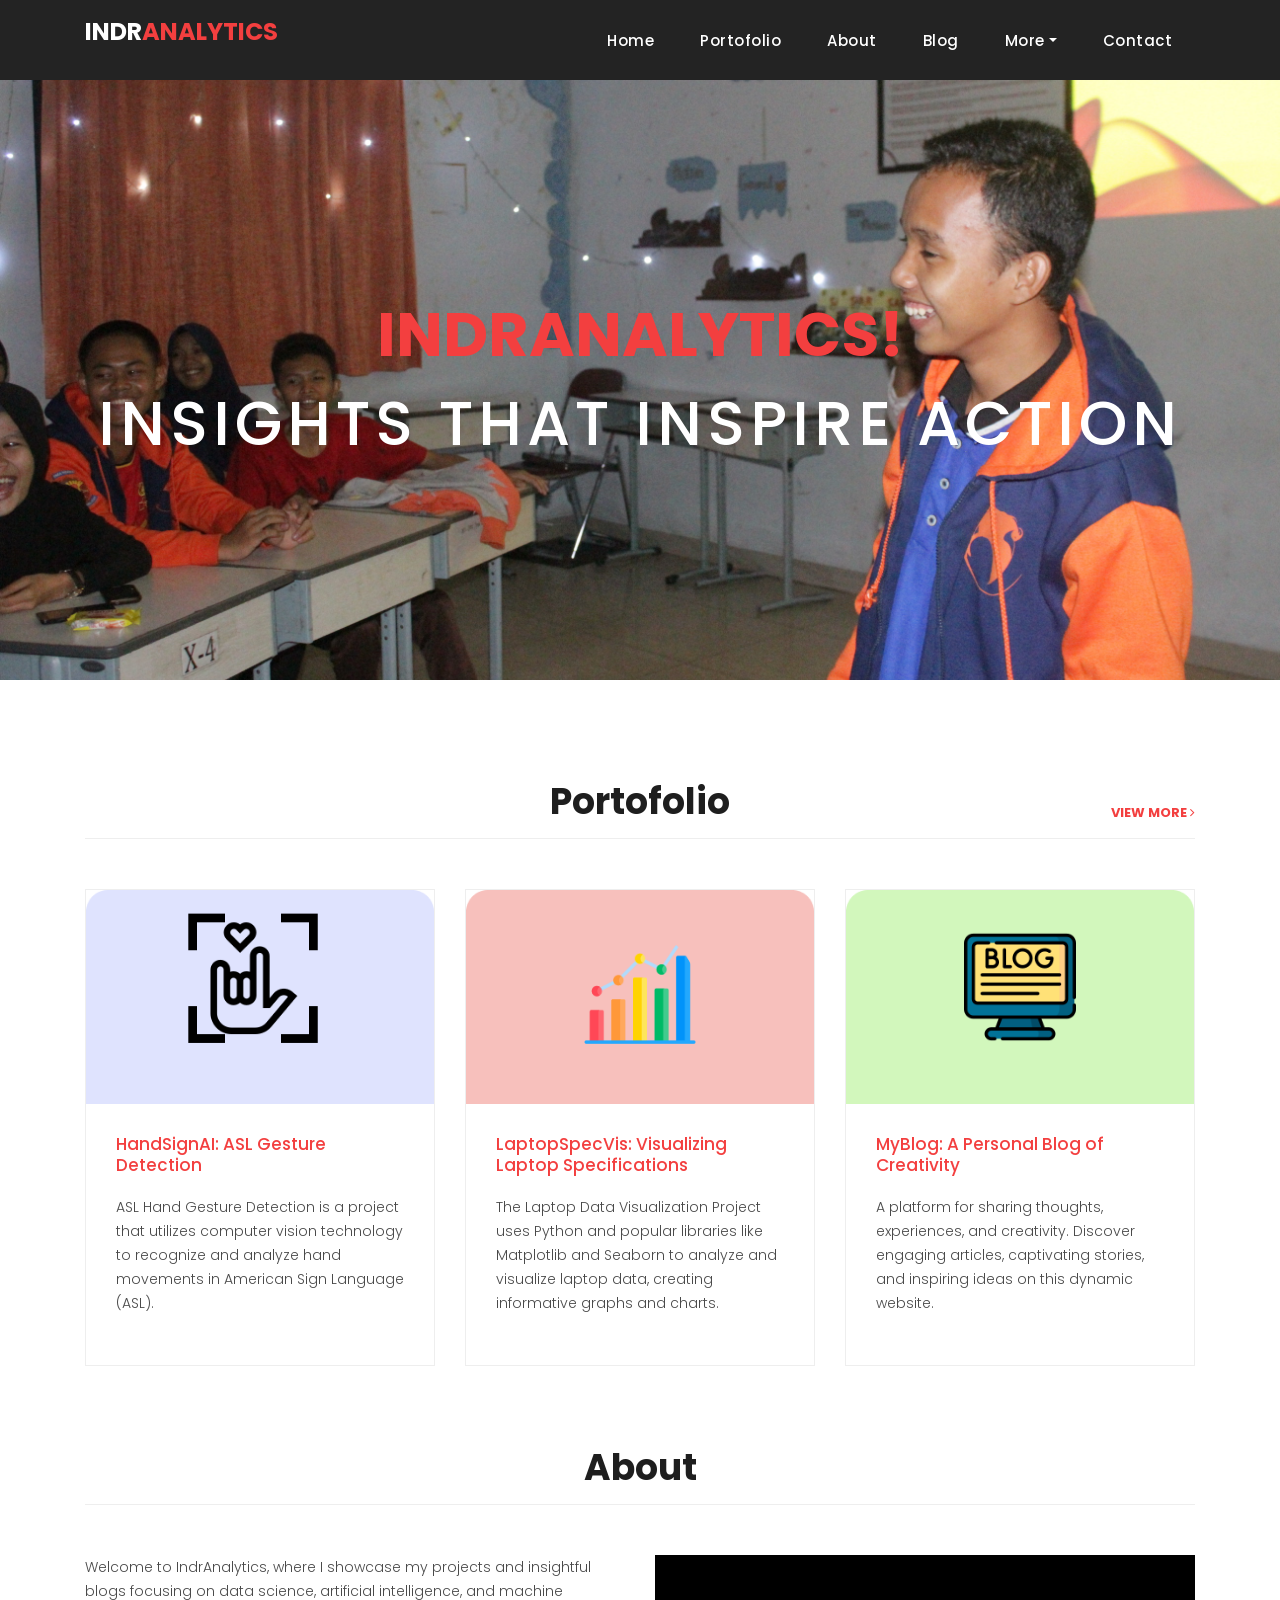
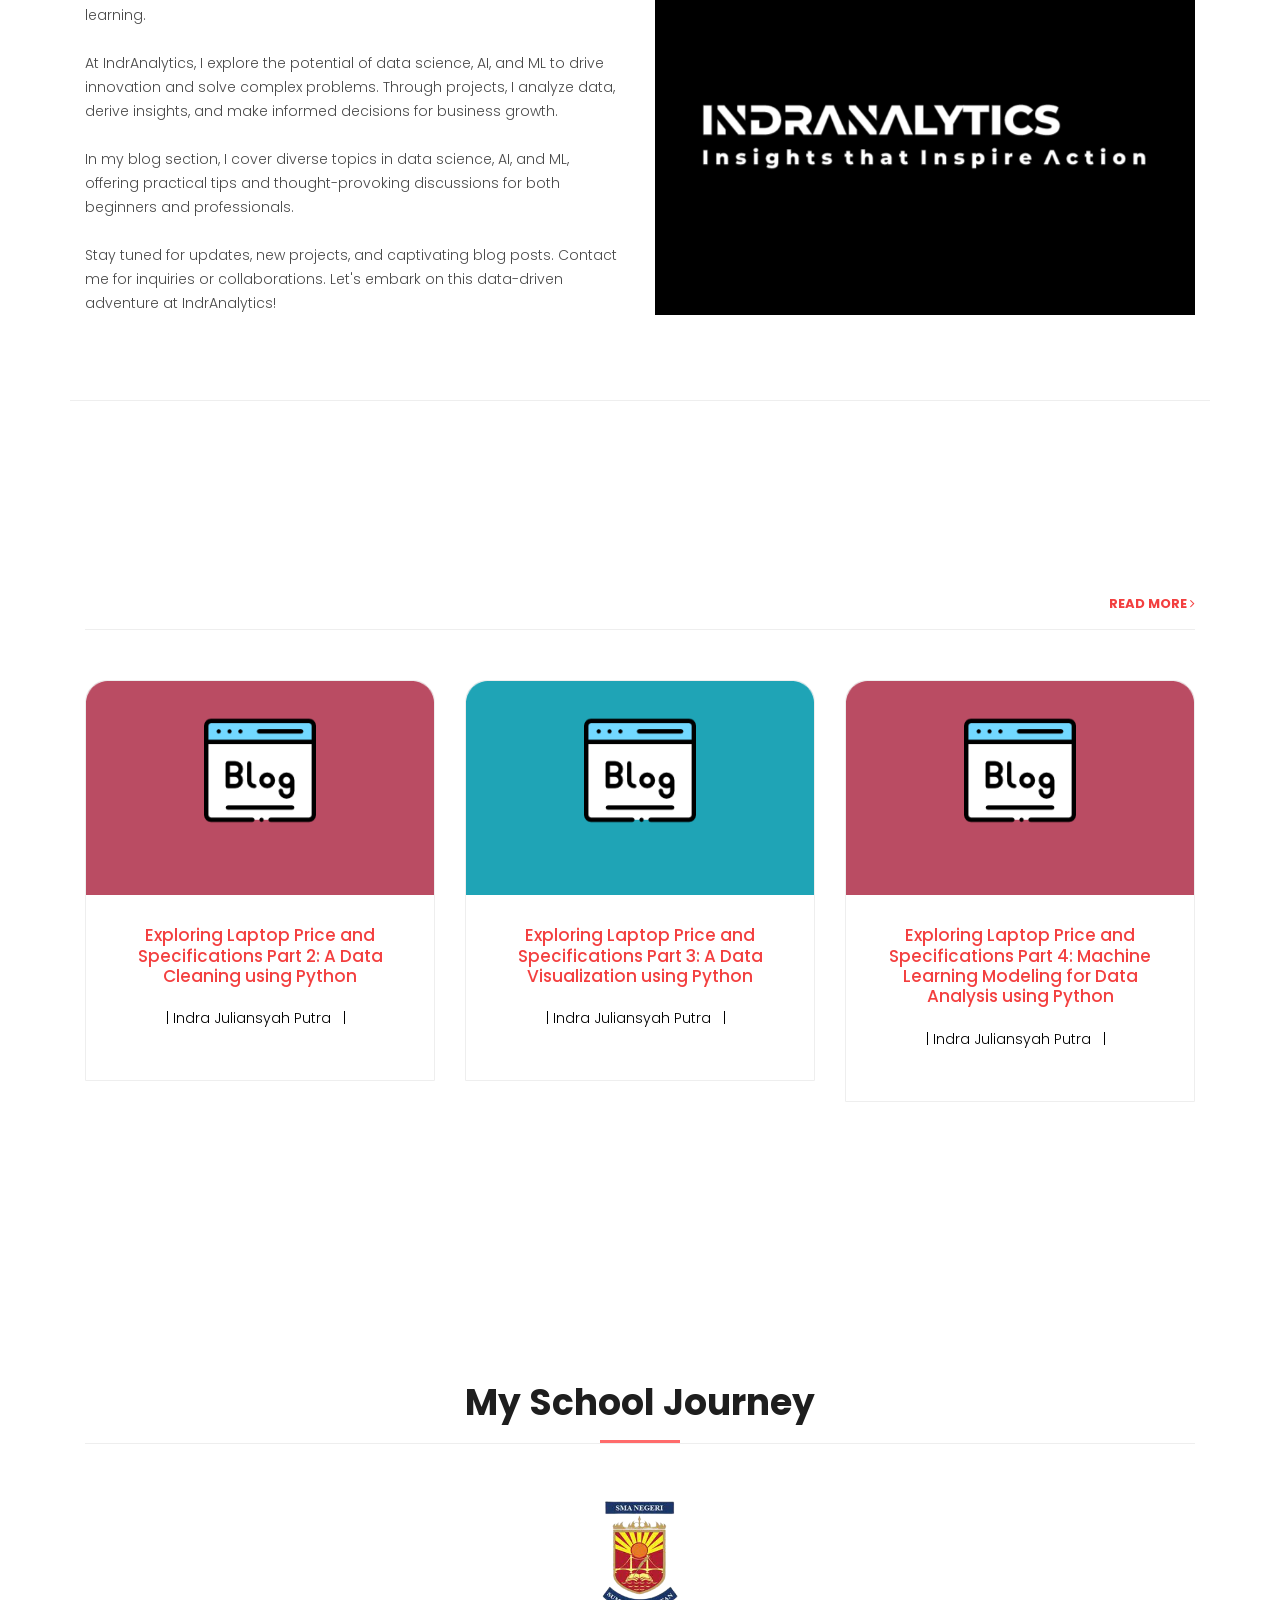
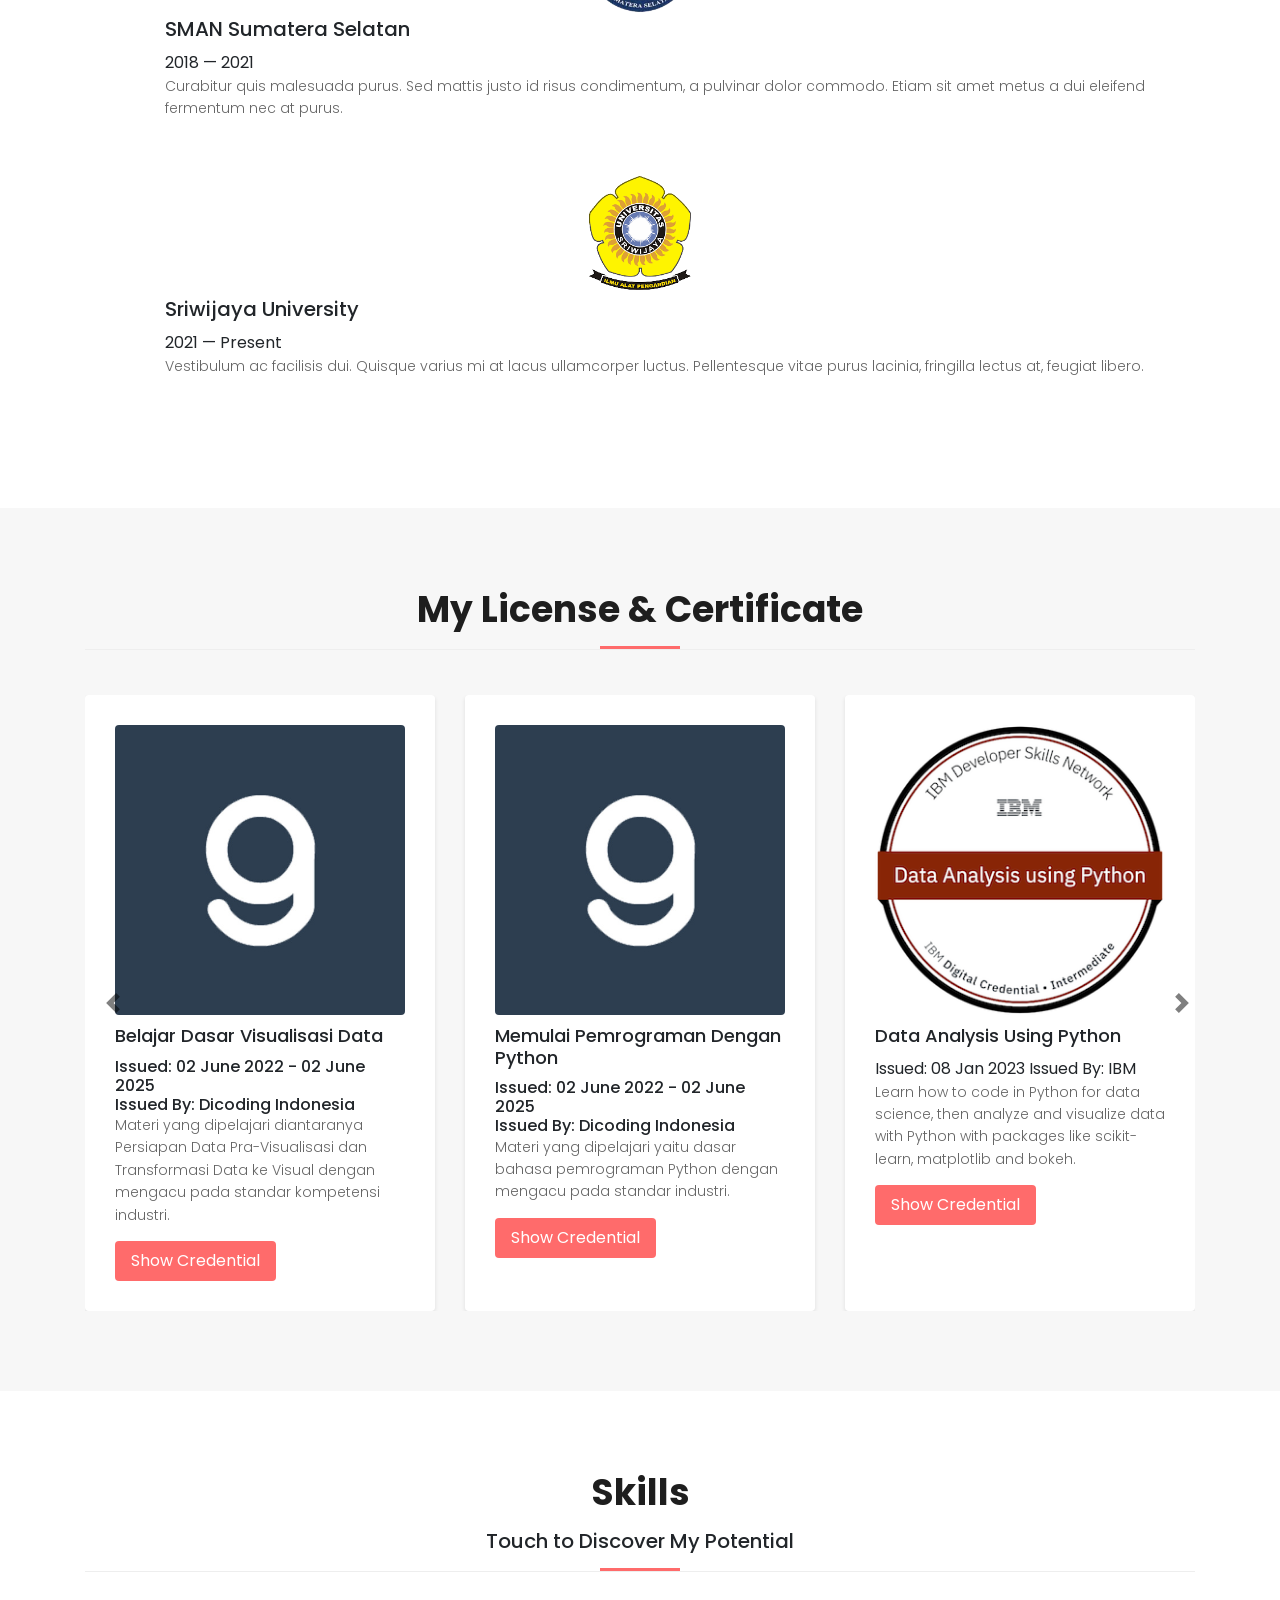
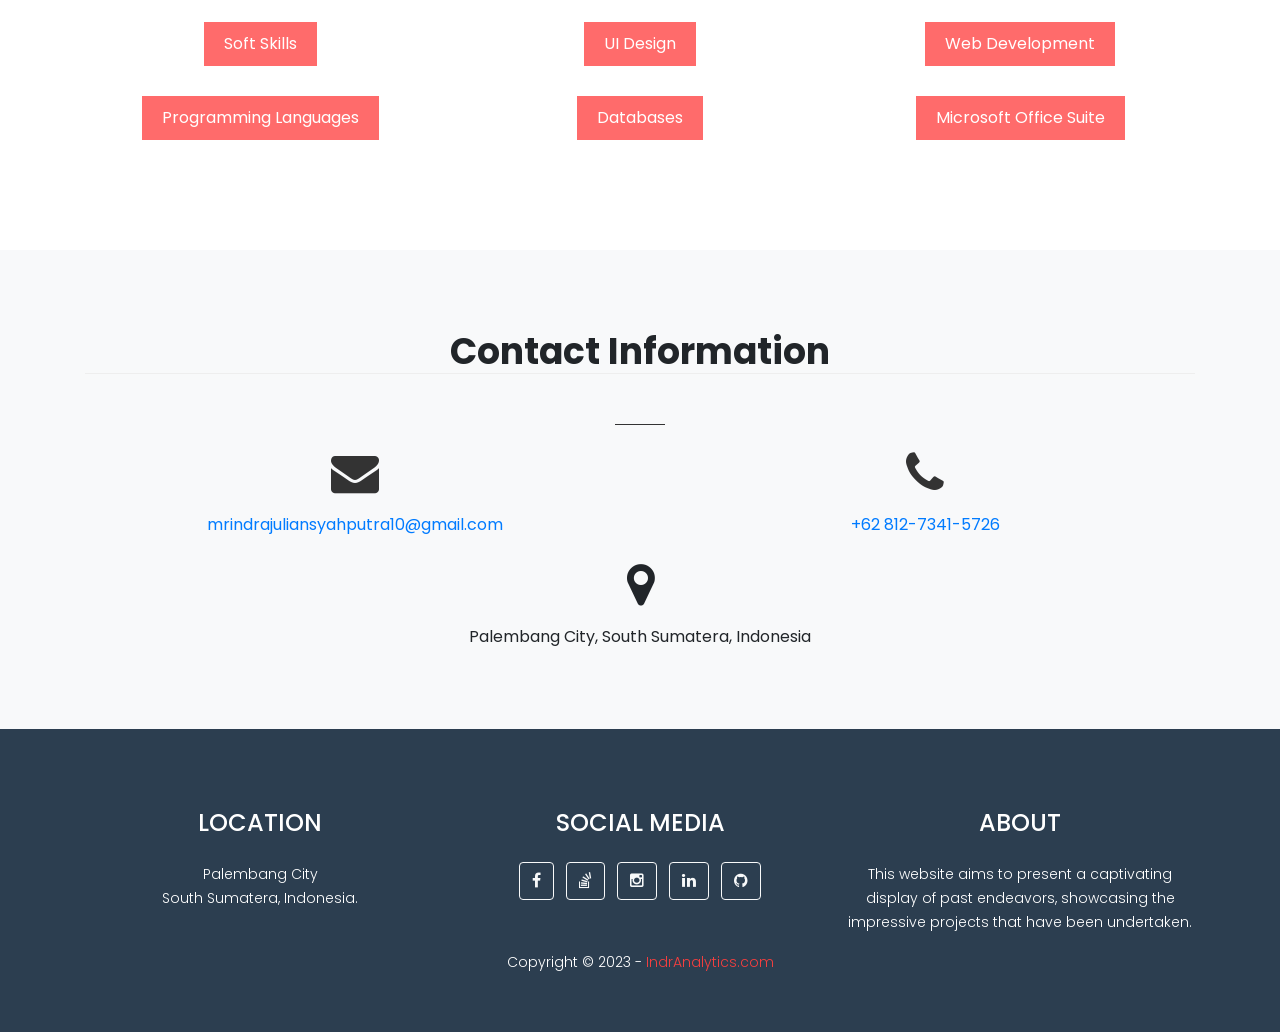
<file: index.html>
<!DOCTYPE html>
<html lang="en">

<head>

    <meta charset="utf-8">
    <meta name="viewport" content="width=device-width, initial-scale=1, shrink-to-fit=no">
    <meta name="description" content="">
    <meta name="author" content="">
    <link rel="icon" href="assets/images/Untitled/favicon.ico">
    <link href="https://fonts.googleapis.com/css?family=Poppins:100,200,300,400,500,600,700,800,900&display=swap"
        rel="stylesheet">

    <title>IndrAnalytics.com | Website Portofolio</title>

    <!-- Bootstrap core CSS -->
    <link href="assets/vendor/bootstrap/css/bootstrap.min.css" rel="stylesheet">

    <!-- Additional CSS Files -->
    <link rel="stylesheet" href="assets/css/fontawesome.css">
    <link rel="stylesheet" href="assets/css/style.css">
    <link rel="stylesheet" href="assets/css/owl.css">

</head>

<body>


    <!-- ***** Preloader Start ***** -->
    <div id="preloader">
        <div class="jumper">
            <div></div>
            <div></div>
            <div></div>
        </div>
    </div>
    <!-- ***** Preloader End ***** -->

    <!-- Header -->
    <header class="">
        <nav class="navbar navbar-expand-lg">
            <div class="container">
                <a class="navbar-brand" href="#home">
                    <h2>INDR<em>ANALYTICS</em></h2>
                </a>
                <button class="navbar-toggler" type="button" data-toggle="collapse" data-target="#navbarResponsive"
                    aria-controls="navbarResponsive" aria-expanded="false" aria-label="Toggle navigation">
                    <span class="navbar-toggler-icon"></span>
                </button>
                <div class="collapse navbar-collapse" id="navbarResponsive">
                    <ul class="navbar-nav ml-auto">
                        <li class="nav-item"><a class="nav-link" href="#home">Home</a></li>
                        <li class="nav-item"><a class="nav-link" href="#portofolio">Portofolio</a></li>
                        <li class="nav-item"><a class="nav-link" href="#about">About</a></li>
                        <li class="nav-item"><a class="nav-link" href="#blog">Blog</a></li>
                        <li class="nav-item dropdown">
                            <a class="nav-link dropdown-toggle" data-toggle="dropdown" href="#" role="button"
                                aria-haspopup="true" aria-expanded="false">More</a>

                            <div class="dropdown-menu">
                                <a class="dropdown-item" href="#school">My School Journey</a>
                                <a class="dropdown-item" href="#certificate">License & Certificate</a>
                                <a class="dropdown-item" href="#skills">Skills</a>
                            </div>
                        </li>
                        <li class="nav-item"><a class="nav-link" href="#contact">Contact</a></li>
                    </ul>
                </div>
            </div>
        </nav>
    </header>

    <!-- Page Content -->
    <!-- Banner Starts Here -->
    <div id="home" class="banner header-text">
        <div class="owl-banner owl-carousel">
            <div class="banner-item-01">
                <div class="text-content">
                    <h4>IndrAnalytics!</h4>
                    <h2>Insights That Inspire Action</h2>
                </div>
            </div>
        </div>
    </div>
    <!-- Banner Ends Here -->

    <!-- Portofolio Section -->
    <div id="portofolio" class="latest-products">
        <div class="container">
            <div class="row">
                <div class="col-md-12">
                    <div class="section-heading">
                        <h2> Portofolio</h2>
                        <a href="https://github.com/indraJuliansyahPutra">view more <i
                                class="fa fa-angle-right"></i></a>
                    </div>
                </div>
                <div class="col-md-4">
                    <div class="product-item">
                        <a href="https://github.com/indraJuliansyahPutra/Hand-Gesture-Detection"><img
                                src="assets/images/Untitled/ASL.png" alt=""></a>
                        <div class="down-content">
                            <a href="https://github.com/indraJuliansyahPutra/Hand-Gesture-Detection">
                                <h4>HandSignAI: ASL Gesture Detection</h4>
                            </a>
                            <p>ASL Hand Gesture Detection is a project that utilizes computer vision technology to
                                recognize and analyze hand movements in American Sign Language (ASL).</p>
                        </div>
                    </div>
                </div>

                <div class="col-md-4">
                    <div class="product-item">
                        <a href="https://github.com/indraJuliansyahPutra/Laptop-Price"><img
                                src="assets/images/Untitled/Laptop.png" alt=""></a>
                        <div class="down-content">
                            <a href="https://github.com/indraJuliansyahPutra/Laptop-Price">
                                <h4>LaptopSpecVis: Visualizing Laptop Specifications</h4>
                            </a>
                            <p>The Laptop Data Visualization Project uses Python and popular libraries like Matplotlib
                                and Seaborn to analyze and visualize laptop data, creating informative graphs and
                                charts.</p>
                        </div>
                    </div>
                </div>

                <div class="col-md-4">
                    <div class="product-item">
                        <a href="https://github.com/indraJuliansyahPutra/MyBlog"><img
                                src="assets/images/Untitled/Blog.png" alt=""></a>
                        <div class="down-content">
                            <a href="https://github.com/indraJuliansyahPutra/MyBlog">
                                <h4>MyBlog: A Personal Blog of Creativity</h4>
                            </a>
                            <p>A platform for sharing thoughts, experiences, and creativity. Discover engaging articles,
                                captivating stories, and inspiring ideas on this dynamic website.</p>
                        </div>
                    </div>
                </div>
            </div>
        </div>
    </div>

    <!-- About Section -->
    <div id="about" class="best-features">
        <div class="container">
            <div class="row">
                <div class="col-md-12">
                    <div class="section-heading">
                        <h2>About</h2>
                    </div>
                </div>
                <div class="col-md-6">
                    <div class="left-content">
                        <p>Welcome to IndrAnalytics, where I showcase my projects and insightful blogs focusing on data
                            science, artificial intelligence, and machine learning. <br><br>

                            At IndrAnalytics, I explore the potential of data science, AI, and ML to drive innovation
                            and solve complex problems. Through projects, I analyze data, derive insights, and make
                            informed decisions for business growth. <br><br>

                            In my blog section, I cover diverse topics in data science, AI, and ML, offering practical
                            tips and thought-provoking discussions for both beginners and professionals.<br> <br>
                            Stay tuned for updates, new projects, and captivating blog posts. Contact me for inquiries
                            or collaborations. Let's embark on this data-driven adventure at IndrAnalytics!</p>
                    </div>
                </div>
                <div class="col-md-6">
                    <div class="right-image">
                        <img src="assets/images/Untitled/logo.png" alt="">
                    </div>
                </div>
            </div>
        </div>
    </div>

    <!-- Blog Section -->
    <div id="blog" class="services" style="background-image: url(assets/images/other-image-fullscren-1-1920x900.jpg);">
        <div class="container">
            <div class="row">
                <div class="col-md-12">
                    <div class="section-heading">
                        <h2>Latest blog posts</h2>

                        <a href="https://medium.com/@mrindrajuliansyahputra10">read more <i
                                class="fa fa-angle-right"></i></a>
                    </div>
                </div>

                <div class="col-md-4">
                    <div class="product-item" id="spesial">
                        <a
                            href="https://medium.com/@mrindrajuliansyahputra10/exploring-laptop-price-and-specifications-part-2-a-data-cleaning-using-python-22b8af4e1f3c"><img
                                src="assets/images/Untitled/Story 1.png" alt=""></a>
                        <div class="down-content">
                            <a
                                href="https://medium.com/@mrindrajuliansyahputra10/exploring-laptop-price-and-specifications-part-2-a-data-cleaning-using-python-22b8af4e1f3c">
                                <h4 class="putih">Exploring Laptop Price and Specifications Part 2: A Data Cleaning using Python</h4>
                            </a>
                            <p class="putih">| Indra Juliansyah Putra &nbsp;&nbsp;|&nbsp;&nbsp;
                                <?= date('d/m/Y') .</p>
                        </div>
                    </div>
                </div>
                <div class="col-md-4">
                    <div class="product-item" id = "spesial">
                        <a href="https://medium.com/@mrindrajuliansyahputra10/exploring-laptop-price-and-specification-part-3-a-data-visualization-using-python-aa8979f1314a"><img
                                src="assets/images/Untitled/Story 2.png" alt=""></a>
                        <div class="down-content">
                            <a href="https://medium.com/@mrindrajuliansyahputra10/exploring-laptop-price-and-specification-part-3-a-data-visualization-using-python-aa8979f1314a">
                                <h4 class="putih">Exploring Laptop Price and Specifications Part 3: A Data Visualization using Python</h4>
                            </a>
                            <p class="putih">|  Indra Juliansyah Putra &nbsp;&nbsp;|&nbsp;&nbsp; <?= date('d/m/Y') .</p>
                        </div>
                    </div>
                </div>
                <div class="col-md-4">
                    <div class="product-item" id = "spesial">
                        <a href="https://medium.com/@mrindrajuliansyahputra10/explanatory-laptop-and-specification-part-4-machine-learning-modeling-for-data-analysis-using-183b7db51179"><img
                                src="assets/images/Untitled/Story 3.png" alt=""></a>
                        <div class="down-content">
                            <a href="https://medium.com/@mrindrajuliansyahputra10/explanatory-laptop-and-specification-part-4-machine-learning-modeling-for-data-analysis-using-183b7db51179">
                                <h4 class="putih">Exploring Laptop Price and Specifications Part 4: Machine Learning Modeling for Data Analysis using Python</h4>
                            </a>
                            <p class="putih">|  Indra Juliansyah Putra &nbsp;&nbsp;|&nbsp;&nbsp; <?= date('d/m/Y') .</p>
                        </div>
                    </div>
                </div>
            </div>
        </div>
    </div>

    <!-- School Section -->
    <section id="school" class="section">
        <div class="container">
            <div class="section-heading">
                <h2>My School Journey</h2>
                <div class="separator"></div>
            </div>
            <div class="timeline">
                <div class="timeline-item">
                    <img src="assets\images\Untitled\Logo SMANSS.png" alt="SMAN Sumatera Selatan" width="24"
                        height="24">
                    <div class="timeline-content">
                        <h3>SMAN Sumatera Selatan</h3>
                        <span>2018 — 2021</span>
                        <p>Curabitur quis malesuada purus. Sed mattis justo id risus condimentum, a pulvinar dolor
                            commodo. Etiam sit amet metus a dui eleifend fermentum nec at purus.</p>
                    </div>
                </div>
                <div class="timeline-item">
                    <img src="assets\images\Untitled\Logo UNSRI.png" alt="Sriwijaya University" width="24" height="24">
                    <div class="timeline-content">
                        <h3>Sriwijaya University</h3>
                        <span>2021 — Present</span>
                        <p>Vestibulum ac facilisis dui. Quisque varius mi at lacus ullamcorper luctus. Pellentesque
                            vitae purus lacinia, fringilla lectus at, feugiat libero.</p>
                    </div>
                </div>
            </div>
        </div>
    </section>

      <section id="certificate" class="section">
        <div class="container">
          <div class="section-heading">
            <h2>My License & Certificate</h2>
            <div class="separator"></div>
          </div>
          <div id="certificate-carousel" class="carousel slide" data-ride="carousel">
            <div class="carousel-inner">
              <div class="carousel-item active">
                <div class="license-certificate-grid">
                  <div class="license-certificate-item">
                    <div class="license-certificate-image">
                      <img src="assets\images\Untitled\Logo Dicoding.png" alt="Certificate 1">
                    </div>
                    <div class="license-certificate-content">
                      <h3>Belajar Dasar Visualisasi Data</h3>
                      <h6>Issued: 02 June 2022 - 02 June 2025</h6>
                      <h6>Issued By: Dicoding Indonesia</h6>
                      <p>Materi yang dipelajari diantaranya Persiapan Data Pra-Visualisasi dan Transformasi Data ke Visual dengan mengacu pada standar kompetensi industri.</p>
                      <button class="show-credential-button" onclick="redirectToCredential('https://dicoding.com/certificates/4EXG596D1XRL')" target="_blank">Show
                        Credential</button>
                    </div>
                  </div>
                  <div class="license-certificate-item">
                    <div class="license-certificate-image">
                      <img src="assets\images\Untitled\Logo Dicoding.png" alt="Certificate 1">
                    </div>
                    <div class="license-certificate-content">
                      <h3>Memulai Pemrograman Dengan Python</h3>
                      <h6>Issued: 02 June 2022 - 02 June 2025</h6>
                      <h6>Issued By: Dicoding Indonesia</h6>
                      <p>Materi yang dipelajari yaitu dasar bahasa pemrograman Python dengan mengacu pada standar industri.</p>
                      <button class="show-credential-button" onclick="redirectToCredential('https://dicoding.com/certificates/4EXG59L99XRL')" target="_blank">Show
                        Credential</button>
                    </div>
                  </div>
                  <div class="license-certificate-item">
                    <div class="license-certificate-image">
                      <img src="assets\images\Untitled\Python.png" alt="Certificate 1">
                    </div>
                    <div class="license-certificate-content">
                      <h3>Data Analysis Using Python</h3>
                      <span>Issued: 08 Jan 2023</span>
                      <span>Issued By: IBM</span>
                      <p>Learn how to code in Python for data science, then analyze and visualize data with Python with packages like scikit-learn, matplotlib and bokeh.</p>
                      <button class="show-credential-button" onclick="redirectToCredential('https://www.credly.com/go/MvbpGYCX')" target="_blank">Show
                        Credential</button>
                    </div>
                  </div>
                </div>
              </div>
              <div class="carousel-item">
                <div class="license-certificate-grid">
                    <div class="license-certificate-item">
                        <div class="license-certificate-image">
                          <img src="assets\images\Untitled\Logo Coursera.png" alt="Certificate 1">
                        </div>
                        <div class="license-certificate-content">
                          <h3>Certificate Title 3</h3>
                          <span>Issued: 02 June 2022 - 02 June 2025</span>
                      <span>Issued By: Dicoding Indonesia</span>
                          <p>Lorem ipsum dolor sit amet, consectetur adipiscing elit. Nullam maximus euismod sem, id
                            condimentum nulla commodo sit amet.</p>
                          <button class="show-credential-button" onclick="redirectToCredential('https://instagram.com')" target="_blank">Show
                            Credential</button>
                        </div>
                      </div>
                      <div class="license-certificate-item">
                        <div class="license-certificate-image">
                          <img src="assets\images\Untitled\Logo Coursera.png" alt="Certificate 1">
                        </div>
                        <div class="license-certificate-content">
                          <h3>Certificate Title 4</h3>
                          <span>Issued: 02 June 2022 - 02 June 2025</span>
                      <span>Issued By: Dicoding Indonesia</span>
                          <p>Lorem ipsum dolor sit amet, consectetur adipiscing elit. Nullam maximus euismod sem, id
                            condimentum nulla commodo sit amet.</p>
                          <button class="show-credential-button" onclick="redirectToCredential('https://instagram.com')" target="_blank">Show
                            Credential</button>
                        </div>
                      </div>
                      <div class="license-certificate-item">
                        <div class="license-certificate-image">
                          <img src="assets\images\Untitled\Logo Coursera.png" alt="Certificate 1">
                        </div>
                        <div class="license-certificate-content">
                          <h3>Certificate Title 2</h3>
                          <span>Issued: 02 June 2022 - 02 June 2025</span>
                      <span>Issued By: Dicoding Indonesia</span>
                          <p>Lorem ipsum dolor sit amet, consectetur adipiscing elit. Nullam maximus euismod sem, id
                            condimentum nulla commodo sit amet.</p>
                          <button class="show-credential-button" onclick="redirectToCredential('https://instagram.com')" target="_blank">Show
                            Credential</button>
                        </div>
                      </div>
                </div>
              </div>
              <div class="carousel-item">
                <div class="license-certificate-grid">
                    <div class="license-certificate-item">
                        <div class="license-certificate-image">
                          <img src="assets\images\Untitled\Logo Coursera.png" alt="Certificate 1">
                        </div>
                        <div class="license-certificate-content">
                          <h3>Certificate Title 5</h3>
                          <span>Issued: 02 June 2022 - 02 June 2025</span>
                      <span>Issued By: Dicoding Indonesia</span>
                          <p>Lorem ipsum dolor sit amet, consectetur adipiscing elit. Nullam maximus euismod sem, id
                            condimentum nulla commodo sit amet.</p>
                          <button class="show-credential-button" onclick="redirectToCredential('https://instagram.com')" target="_blank">Show
                            Credential</button>
                        </div>
                      </div>
                      <div class="license-certificate-item">
                        <div class="license-certificate-image">
                          <img src="assets\images\Untitled\Logo Coursera.png" alt="Certificate 1">
                        </div>
                        <div class="license-certificate-content">
                          <h3>Certificate Title 6</h3>
                          <span>Issued: 02 June 2022 - 02 June 2025</span>
                      <span>Issued By: Dicoding Indonesia</span>
                          <p>Lorem ipsum dolor sit amet, consectetur adipiscing elit. Nullam maximus euismod sem, id
                            condimentum nulla commodo sit amet.</p>
                          <button class="show-credential-button" onclick="redirectToCredential('https://instagram.com')" target="_blank">Show
                            Credential</button>
                        </div>
                      </div>
                      <div class="license-certificate-item">
                        <div class="license-certificate-image">
                          <img src="assets\images\Untitled\Logo Coursera.png" alt="Certificate 1">
                        </div>
                        <div class="license-certificate-content">
                          <h3>Certificate Title 2</h3>
                          <span>Issued: 02 June 2022 - 02 June 2025</span>
                      <span>Issued By: Dicoding Indonesia</span>
                          <p>Lorem ipsum dolor sit amet, consectetur adipiscing elit. Nullam maximus euismod sem, id
                            condimentum nulla commodo sit amet.</p>
                          <button class="show-credential-button" onclick="redirectToCredential('https://instagram.com')" target="_blank">Show
                            Credential</button>
                        </div>
                      </div>
                </div>
              </div>
              <a class="carousel-control-prev" href="#certificate-carousel" role="button" data-slide="prev" style="position: absolute; top: 0; left: 0;">
                <span class="carousel-control-prev-icon" aria-hidden="true"></span>
                <span class="sr-only">Previous</span>
              </a>
              <a class="carousel-control-next" href="#certificate-carousel" role="button" data-slide="next">
                <span class="carousel-control-next-icon" aria-hidden="true"></span>
                <span class="sr-only">Next</span>
              </a>
            </div>
          </div>
        </div>
      </section>      

    <!-- Skills Section -->
    <section id="skills">
        <div class="container">
            <div class="section-heading">
                <h2>Skills</h2>
                <h5>Touch to Discover My Potential</h5>
                <div class="separator"></div>
            </div>
            <div class="row">
                <div class="col-md-4">
                    <div class="skill-box">
                        <button class="skill-btn">Soft Skills</button>
                        <ul class="sub-skills">
                            <li>Problem Solving</li>
                            <li>Time Management</li>
                            <li>Project Management</li>
                            <li>Computational Thinking</li>
                            <li>Teamwork</li>
                        </ul>
                    </div>
                </div>
                <div class="col-md-4">
                    <div class="skill-box">
                        <button class="skill-btn">UI Design</button>
                        <ul class="sub-skills">
                            <li>Figma</li>
                            <li>Adobe XD</li>
                        </ul>
                    </div>
                </div>
                <div class="col-md-4">
                    <div class="skill-box">
                        <button class="skill-btn">Web Development</button>
                        <ul class="sub-skills">
                            <li>HTML</li>
                            <li>CSS</li>
                            <li>Bootstrap</li>
                            <li>Tailwind CSS</li>
                            <li>CodeIgniter3</li>
                            <li>Laravel</li>
                            <li>Git</li>
                            <li>Github</li>
                        </ul>
                    </div>
                </div>
                <div class="col-md-4">
                    <div class="skill-box">
                        <button class="skill-btn">Programming Languages</button>
                        <ul class="sub-skills">
                            <li>Java</li>
                            <li>JavaScript</li>
                            <li>Python</li>
                            <li>PHP</li>
                        </ul>
                    </div>
                </div>
                <div class="col-md-4">
                    <div class="skill-box">
                        <button class="skill-btn">Databases</button>
                        <ul class="sub-skills">
                            <li>MySQL</li>
                            <li>Oracle</li>
                        </ul>
                    </div>
                </div>
                <div class="col-md-4">
                    <div class="skill-box">
                        <button class="skill-btn">Microsoft Office Suite</button>
                        <ul class="sub-skills">
                            <li>Word</li>
                            <li>PowerPoint</li>
                            <li>Excel</li>
                        </ul>
                    </div>
                </div>
            </div>
        </div>
    </section>

    <section id="contact" class="contact-section bg-light">
        <div class="container">
            <div class="row">
                <div class="col-lg-12 text-center">
                    <h2 id="tulisan" class="section-heading">Contact Information</h2>
                    <hr class="my-4">
                </div>
            </div>
            <div class="row">
                <div class="col-lg-4 offset-lg-2 text-center">
                    <div class="contact-info">
                        <i class="fa fa-envelope fa-3x mb-3"></i>
                        <a class="d-block"
                            href="mailto:mrindrajuliansyahputra10@gmail.com">mrindrajuliansyahputra10@gmail.com</a>
                    </div>
                </div>
                <div class="col-lg-4 text-center">
                    <div class="contact-info">
                        <i class="fa fa-phone fa-3x mb-3"></i>
                        <a class="d-block" href="https://wa.me/+6281273415726">+62 812-7341-5726</a>
                    </div>
                </div>
            </div>
            <div class="row">
                <div class="col-lg-12 text-center mt-4">
                    <div class="contact-info">
                        <i class="fa fa-map-marker fa-3x mb-3"></i>
                        <a class="d-block">Palembang City, South Sumatera, Indonesia</a>
                    </div>
                </div>
            </div>
        </div>
    </section>

    <!-- Footer-->
    <footer class="footer text-center">
        <div class="container">
            <div class="row">
                <!-- Footer Location-->
                <div class="col-lg-4 mb-5 mb-lg-0">
                    <h4 class="text-uppercase mb-4">Location</h4>
                    <p class="bawah">
                        Palembang City
                        <br />
                        South Sumatera, Indonesia.
                    </p>
                </div>
                <!-- Footer Social Icons-->
                <div class="col-lg-4 mb-5 mb-lg-0">
                    <h4 class="text-uppercase mb-4">Social Media</h4>
                    <a class="btn btn-outline-light btn-social mx-1"
                        href="https://www.facebook.com/indra.juliansyah.980"><i class="fa fa-facebook"></i></a>
                    <a class="btn btn-outline-light btn-social mx-1"
                        href="https://stackoverflow.com/users/20861252/indra-juliansyah-putra"><i
                            class="fa fa-stack-overflow"></i></a>
                    <a class="btn btn-outline-light btn-social mx-1" href="https://www.instagram.com/abdi_ijul/"><i
                            class="fa fa-instagram"></i></a>
                    <a class="btn btn-outline-light btn-social mx-1"
                        href="https://www.linkedin.com/in/indra-juliansyah-5119bb185/"><i
                            class="fa fa-linkedin"></i></a>
                    <a class="btn btn-outline-light btn-social mx-1" href="https://github.com/indraJuliansyahPutra"><i
                            class="fa fa-github"></i></a>

                    <p class="copyright">Copyright &copy; 2023 - <a
                            href="https://indrajuliansyahputra.github.io/">IndrAnalytics.com</a></p>
                </div>
                <!-- Footer About Text-->
                <div class="col-lg-4">
                    <h4 class="text-uppercase mb-4">About</h4>
                    <p class="bawah">
                        This website aims to present a captivating display of past endeavors, showcasing the impressive
                        projects that have been undertaken.
                    </p>
                </div>
            </div>
        </div>
    </footer>

    <!-- Bootstrap core JavaScript -->
    <script src="assets/vendor/jquery/jquery.min.js"></script>
    <script src="assets/vendor/bootstrap/js/bootstrap.bundle.min.js"></script>


    <!-- Additional Scripts -->
    <script src="assets/js/custom.js"></script>
    <script src="assets/js/owl.js"></script>
</body>

</html>
</file>
<file: assets/css/style.css>
body {
  font-family: 'Poppins', sans-serif;
  overflow-x: hidden;
  text-rendering: optimizeLegibility;
  -webkit-font-smoothing: antialiased;
  -moz-osx-font-smoothing: grayscale;
}
p {
	margin-bottom: 0px;
	font-size: 14px;
	font-weight: 300;
	color: #4a4a4a;
	line-height: 24px;
}
a {
	text-decoration: none!important;
}
ul {
	padding: 0;
	margin: 0;
	list-style: none;
}

h1,h2,h3,h4,h5,h6 {
	margin: 0px;
}

ul.social-icons li {
	display: inline-block;
	margin-right: 3px;
}

ul.social-icons li:last-child {
	margin-right: 0px;
}

ul.social-icons li a {
	width: 50px;
	height: 50px;
	display: inline-block;
	line-height: 50px;
	background-color: #eee;
	color: #121212;
	font-size: 18px;
	text-align: center;
	transition: all .3s;
}

ul.social-icons li a:hover {
	background-color: #f33f3f;
	color: #fff;
}

a.filled-button {
	background-color: #f33f3f;
	color: #fff;
	font-size: 14px;
	text-transform: capitalize;
	font-weight: 300;
	padding: 10px 20px;
	border-radius: 5px;
	display: inline-block;
	transition: all 0.3s;
}

a.filled-button:hover {
	background-color: #121212;
	color: #fff;
}

.section-heading {
	text-align: left;
	margin-bottom: 60px;
	border-bottom: 1px solid #eee;
}

#school {
	background-color: #fff;
	padding: 80px 0;
  }
  
  .separator {
	width: 80px;
	height: 3px;
	background-color: #ff6b6b;
	margin: 0 auto;
  }
  
  .timeline {
	position: relative;
  }
  
  .timeline-item {
	position: relative;
	margin-bottom: 50px;
  }
  
  .timeline-icon {
	position: absolute;
	left: 0;
	top: 0;
	width: 60px;
	height: 60px;
	background-color: #ff6b6b;
	border-radius: 50%;
	display: flex;
	justify-content: center;
	align-items: center;
  }
  
  .timeline-icon i {
	color: #fff;
	font-size: 24px;
  }

  .timeline-item img {
	display: block;
	margin: 0 auto;
	width: 128px; /* Ubah ukuran logo sesuai kebutuhan */
	height: 128px;
	object-fit: contain;
  }
  
  
  .timeline-content {
	margin-left: 80px;
  }
  
  .timeline-content h3 {
	margin-bottom: 10px;
	font-size: 20px;
  }
  
  .timeline-content p {
	color: #666;
	line-height: 1.6;
  }
  

/* Certificate Section */
#certificate {
	background-color: #f7f7f7;
	padding: 80px 0;
  }
  
  .license-certificate-grid {
	display: grid;
	grid-template-columns: repeat(auto-fit, minmax(250px, 1fr));
	gap: 30px;
  }
  
  .license-certificate-item {
	background-color: #fff;
	padding: 30px;
	border-radius: 4px;
	box-shadow: 0 2px 4px rgba(0, 0, 0, 0.1);
  }
  
  .license-certificate-image img {
	width: 100%;
	height: auto;
	border-radius: 4px;
	margin-bottom: 10px;
  }
  
  .license-certificate-content h3 {
	font-size: 18px;
	margin-bottom: 10px;
  }
  
  .license-certificate-content p {
	color: #666;
	line-height: 1.6;
  }
  
  .show-credential-button {
	background-color: #ff6b6b;
	color: #fff;
	padding: 8px 16px;
	border: none;
	border-radius: 4px;
	cursor: pointer;
	transition: background-color 0.3s;
  }
  
  .show-credential-button:hover {
	background-color: #ff4f4f;
  }
  
  /* styles.css */

/* Add this CSS for the carousel control buttons positioning */
#certificate-carousel .carousel-inner {
	display: flex;
  }
  #certificate-carousel .carousel-control-prev,
  #certificate-carousel .carousel-control-next {
	width: 5%;
  }
  #certificate-carousel .carousel-control-prev {
	fill: #e83e3e;
	left: -15px;
  }
  #certificate-carousel .carousel-control-next {
	fill: #e83e3e;
	right: -15px;
  }
  
/* styles.css */

/* Ganti warna teks "Previous" dan "Next" menjadi hitam */
#certificate-carousel .carousel-control-prev,
#certificate-carousel .carousel-control-next {
  color: black; /* Warna teks tombol */
}


/* Ganti warna ikon "Previous" dan "Next" menjadi hitam */
#certificate-carousel .carousel-control-prev-icon,
#certificate-carousel .carousel-control-next-icon {
  filter: invert(100%); /* Ini akan membalik warna ikon menjadi hitam */
}

.waduh{
	color: #e83e3e;
}
.section-heading h2 {
	font-size: 36px;
    font-weight: 700;
	color: #1e1e1e;
	margin-bottom: 15px;
}

.section-heading h5 {
	font-size: 20px;
	padding-bottom: 15px;
}

.page-heading {
	padding: 210px 0px 130px 0px;
	text-align: center;
	background-position: center center;
	background-repeat: no-repeat;
	background-size: cover;
}

.page-heading .text-content h4 {
	color: #f33f3f;
	font-size: 22px;
	text-transform: uppercase;
	font-weight: 700;
	margin-bottom: 15px;
}

.page-heading .text-content h2 {
	color: #fff;
	font-size: 62px;
	text-transform: uppercase;
	letter-spacing: 5px;
}

#preloader {
  overflow: hidden;
  background: #f33f3f;
  left: 0;
  right: 0;
  top: 0;
  bottom: 0;
  position: fixed;
  z-index: 9999999;
  color: #fff;
}

#blog {
	margin: 0 auto; /* This will center the element horizontally */
	text-align: center; /* This will center the inline content within #blog */
}

#preloader .jumper {
  left: 0;
  top: 0;
  right: 0;
  bottom: 0;
  display: block;
  position: absolute;
  margin: auto;
  width: 50px;
  height: 50px;
}

#preloader .jumper > div {
  background-color: #fff;
  width: 10px;
  height: 10px;
  border-radius: 100%;
  -webkit-animation-fill-mode: both;
  animation-fill-mode: both;
  position: absolute;
  opacity: 0;
  width: 50px;
  height: 50px;
  -webkit-animation: jumper 1s 0s linear infinite;
  animation: jumper 1s 0s linear infinite;
}

#preloader .jumper > div:nth-child(2) {
  -webkit-animation-delay: 0.33333s;
  animation-delay: 0.33333s;
}

#preloader .jumper > div:nth-child(3) {
  -webkit-animation-delay: 0.66666s;
  animation-delay: 0.66666s;
}

@-webkit-keyframes jumper {
  0% {
    opacity: 0;
    -webkit-transform: scale(0);
    transform: scale(0);
  }
  5% {
    opacity: 1;
  }
  100% {
    -webkit-transform: scale(1);
    transform: scale(1);
    opacity: 0;
  }
}

@keyframes jumper {
  0% {
    opacity: 0;
    -webkit-transform: scale(0);
    transform: scale(0);
  }
  5% {
    opacity: 1;
  }
  100% {
    opacity: 0;
  }
}


/* Header Style */
header {
	position: absolute;
	z-index: 99999;
	width: 100%;
	height: 80px;
	background-color: #232323;
	-webkit-transition: all 0.3s ease-in-out 0s;
    -moz-transition: all 0.3s ease-in-out 0s;
    -o-transition: all 0.3s ease-in-out 0s;
    transition: all 0.3s ease-in-out 0s;
}
header .navbar {
	padding: 17px 0px;
}
.background-header .navbar {
	padding: 17px 0px;
}
.background-header {
	top: 0;
	position: fixed;
	background-color: #fff!important;
	box-shadow: 0px 1px 10px rgba(0,0,0,0.1);
}
.background-header .navbar-brand h2 {
	color: #121212!important;
}
.background-header .navbar-nav a.nav-link {
	color: #1e1e1e!important;
}
.background-header .navbar-nav .nav-link:hover,
.background-header .navbar-nav .active>.nav-link,
.background-header .navbar-nav .nav-link.active,
.background-header .navbar-nav .nav-link.show,
.background-header .navbar-nav .show>.nav-link {
	color: #f33f3f!important;
}
.navbar .navbar-brand {
	float: 	left;
	margin-top: -12px;
	outline: none;
}
.navbar .navbar-brand h2 {
	color: #fff;
	text-transform: uppercase;
	font-size: 24px;
	font-weight: 700;
	-webkit-transition: all .3s ease 0s;
    -moz-transition: all .3s ease 0s;
    -o-transition: all .3s ease 0s;
    transition: all .3s ease 0s;
}
.navbar .navbar-brand h2 em {
	font-style: normal;
	color: #f33f3f;
}
#navbarResponsive {
	z-index: 999;
}
.navbar-collapse {
	text-align: center;
}
.navbar .navbar-nav .nav-item {
	margin: 0px 15px;
}
.navbar .navbar-nav a.nav-link {
	text-transform: capitalize;
	font-size: 15px;
	font-weight: 500;
	letter-spacing: 0.5px;
	color: #fff;
	transition: all 0.5s;
	margin-top: 5px;
}
.navbar .navbar-nav .nav-link:hover,
.navbar .navbar-nav .active>.nav-link,
.navbar .navbar-nav .nav-link.active,
.navbar .navbar-nav .nav-link.show,
.navbar .navbar-nav .show>.nav-link {
	color: #fff;
	padding-bottom: 25px;
	border-bottom: 3px solid #f33f3f;
}
.navbar .navbar-toggler-icon {
	background-image: none;
}
.navbar .navbar-toggler {
	border-color: #fff;
	background-color: #fff;	
	height: 36px;
	outline: none;
	border-radius: 0px;
	position: absolute;
	right: 30px;
	top: 20px;
}
.navbar .navbar-toggler-icon:after {
	content: '\f0c9';
	color: #f33f3f;
	font-size: 18px;
	line-height: 26px;
	font-family: 'FontAwesome';
}



/* Banner Style */
.banner {
	position: relative;
	text-align: center;
	padding-top: 80px;
}

.banner-item-01 {
	padding: 300px 0px;
	background-image: url(../images/Untitled/Profile.JPG);
	background-size: cover;
	background-repeat: no-repeat;
	background-position: center center;
}

.banner .banner-item {
	max-height: 600px;
}

.banner .text-content {
	position: absolute;
	top: 50%;
	transform: translateY(-50%);
	text-align: center;
	width: 100%;
}

.banner .text-content h4 {
	color: #f33f3f;
	font-size: 62px;
	text-transform: uppercase;
	font-weight: 700;
	margin-bottom: 15px;
}

.banner .text-content h2 {
	color: #fff;
	font-size: 62px;
	text-transform: uppercase;
	letter-spacing: 5px;
}

.owl-banner .owl-dots .owl-dot {
  border-radius: 3px;
}
.owl-banner .owl-dots {
    display: -webkit-box;
    display: -webkit-flex;
    display: -ms-flexbox;
    display: flex;
    -ms-flex-pack: center;
    -webkit-justify-content: center;
    justify-content: center;
    position: absolute;
    left: 50%;
    transform: translateX(-50%);
    bottom: 30px;
}
.owl-banner .owl-dots .owl-dot {
    width: 10px;
    height: 10px;
    border-radius: 50%;
    margin: 0 10px;
    background-color: #fff;
    opacity: 0.5;
}
.owl-banner .owl-dots .owl-dot:focus {
    outline: none
}
.owl-banner .owl-dots .owl-dot.active {
    background-color: #fff;
    opacity: 1;
}



/* Latest Produtcs */

.latest-products {
	margin-top: 100px;
}

.section-heading a {
	float: right;
	margin-top: -35px;
	text-transform: uppercase;
	font-size: 13px;
	font-weight: 700;
	color: #f33f3f;
  	margin-left: 10px;
}

.product-item {
	border: 1px solid #eee;
	margin-bottom: 30px;
}

.product-item .down-content {
	padding: 30px;
	position: relative;
}

.product-item img {
	width: 100%;
	overflow: hidden;
}

.product-item .down-content h4 {
	font-size: 17px;
	color: #f33f3f;
	margin-bottom: 20px;
}

#spesial{
	background-color: white;
	border-radius: 22px 22px 0px 0px;
}

.product-item .down-content a {
	font-size: 17px;
	color: #f33f3f;
	margin-bottom: 20px;
}

.product-item:hover .down-content h4 {
	font-size: 17px;
	color: #000;
	margin-bottom: 20px;
}

.product-item:hover .down-content a {
	font-size: 17px;
	color: #000;
	margin-bottom: 20px;
}

.product-item .down-content h6 {
	font-size: 18px;
	margin-bottom: 15px;
	color: #121212;
}

.product-item .down-content h6 small{
	color: #999;
}

.product-item .down-content p {
	margin-bottom: 20px;
}

.putih{
	color: black;
	text-align: center;
}

.product-item .down-content ul li {
	display: inline-block;
}

.product-item .down-content ul li i {
	color: #f33f3f;
	font-size: 14px;
}

.product-item .down-content span {
	position: absolute;
	right: 30px;
	bottom: 30px;
	font-size: 13px;
	color: #f33f3f;
	font-weight: 500;
}

.product-item .down-content span a {
	color: #f33f3f;
	display: inline-block;
	margin-bottom: 3px;
}

.modal-dialog { 
	margin-top: 10%; 
}

/* Best Features */

.about-features {
	margin-top: 100px!important;
}

.about-features p {
	border-bottom: 1px solid #eee;
	padding-bottom: 20px;
}

.about-features .container .row {
	padding-bottom: 0px!important;
	border-bottom: none!important;
}

.best-features {
	margin-top: 50px;
}

.best-features .container .row {
	border-bottom: 1px solid #eee;
	padding-bottom: 60px;
}

.best-features img {
	width: 100%;
	overflow: hidden;
}

.best-features h4 {
	font-size: 17px;
	color: #1a6692;
	margin-bottom: 20px;
}

.best-features ul.featured-list li {
	display: block;
	margin-bottom: 10px;
}

.best-features p {
	margin-bottom: 25px;
}

.best-features ul.featured-list li a {
	font-size: 14px;
	color: #4a4a4a;
	font-weight: 300;
	transition: all .3s;
	position: relative;
	padding-left: 13px;
}

.best-features ul.featured-list li a:before {
	content: '';
	width: 5px;
	height: 5px;
	display: inline-block;
	background-color: #4a4a4a;
	position: absolute;
	left: 0;
	transition: all .3s;
	top: 8px;
}

.best-features ul.featured-list li a:hover {
	color: #f33f3f;
}

.best-features ul.featured-list li a:hover::before {
	background-color: #f33f3f;
}

.best-features .filled-button {
	margin-top: 20px;
}

/* Contact To Action */

.contact-section {
    padding: 80px 0;
}

.section-heading {
    font-size: 36px;
    font-weight: 700;
    margin-bottom: 30px;
}

hr {
    margin: 30px auto;
    width: 50px;
    border: 0;
    height: 1px;
    background-color: #333;
}

.mb-5 {
    margin-bottom: 3rem !important;
}

.fa-phone,
.fa-envelope {
    color: #333;
}

.fa-3x {
    font-size: 3rem;
}

.col-lg-4 {
    margin-left: auto !important;
    margin-right: auto !important;
}

.text-center {
    text-align: center !important;
}

.d-block {
    display: block !important;
}


#tulisan{
	text-align: center;
}

/* Footer */

footer {
	padding-top: 100px;
	padding-bottom: 0px;
	background-color: #343a40;
	color: #fff;
}

footer .inner-content {
	border-top: 1px solid #eee;
	margin-top: 60px;
	/*padding: 60px 0px;*/
}

footer .inner-content p {
	text-transform: uppercase;
}

footer .inner-content p a {
	color: #fff;
	margin-left: 3px;
}

.bawah {
    color: white;
}

.footer .copyright {
    color: white;
    margin-top: 50px;
	margin-bottom: 10px;
}

.footer .copyright a{
    color: #f33f3f;
    margin-top: 50px;
}

.footer .copyright a:hover{
    color: white;
    margin-top: 20px;
}

/* Product Page */

.products {
	margin-top: 100px;
}

.products .filters {
	text-align: center;
	border-bottom: 1px solid #eee;
	padding-bottom: 10px;
	margin-bottom: 60px;
}

.products .filters li {
	text-transform: uppercase;
	font-size: 13px;
	font-weight: 700;
	color: #121212;
	display: inline-block;
	margin: 0px 10px;
	transition: all .3s;
	cursor: pointer;
}

.products .filters ul li.active,
.products .filters ul li:hover {
  color: #f33f3f;
}

.dropdown-menu { 
	border-radius: 0;
}

.dropdown-item { 
	padding: .5rem 1.5rem; 
}

.page-heading {
	position:relative;
}
.page-heading:before {
	content:'';
	position:absolute;
	top:0;
	left:0;
	bottom:0;
	right:0;
	background-color:rgba(0,0,0,.7);
}
.page-heading .container {
	position:relative;
	z-index: 2;
}
.products ul.pages {
	margin-top: 30px;
	text-align: center;
}

.products ul.pages li {
	display: inline-block;
	margin: 0px 2px;
}

.products ul.pages li a {
	width: 44px;
	height: 44px;
	display: inline-block;
	line-height: 42px;
	border: 1px solid #eee;
	font-size: 15px;
	font-weight: 700;
	color: #121212;
	transition: all .3s;
}

.products ul.pages li a:hover,
.products ul.pages li.active a {
	background-color: #f33f3f;
	border-color: #f33f3f;
	color: #fff;
}



/* Team Members */

.team-members {
	margin-top: 100px;
}

.team-member {
	border: 1px solid #eee;
	margin-bottom: 30px;
}

.team-member img {
	width: 100%;
	overflow: hidden;
}

.team-member .down-content {
	padding: 30px;
	text-align: center;
}

.team-member .thumb-container {
	position: relative;
}

.team-member .thumb-container .hover-effect {
	position: absolute;
	background-color: rgba(243,63,63,0.9);
	top: 0;
	left: 0;
	width: 100%;
	height: 100%;
	opacity: 0;
	visibility: hidden;
	transition: all .5s;
}

.team-member .thumb-container .hover-effect .hover-content {
	position: absolute;
	display: inline-block;
	width: 100%;
	text-align: center;
	top: 50%;
	transform: translateY(-50%);
}

.team-member .thumb-container .hover-effect .hover-content ul.social-icons li a:hover {
	background-color: #fff;
	color: #f33f3f;
}

.team-member:hover .hover-effect {
	visibility: visible;
	opacity: 1;
}

.team-member .down-content h4 {
	font-size: 17px;
	color: #1a6692;
	margin-bottom: 8px;
}

.team-member .down-content span {
	display: block;
	font-size: 13px;
	color: #f33f3f;
	font-weight: 500;
	margin-bottom: 20px;
}

/* Services */

.services {
	background-position: center center;
	background-repeat: no-repeat;
	background-size: cover;
	background-attachment: fixed;
	padding: 100px 0px;
	display: flex;
    justify-content: center;
    align-items: center;
    height: 100vh;
}

.services .section-heading h2 { 
	color: #fff; 
}

.service-item {
	text-align: center;
	margin-bottom: 30px;
	width: auto;
	height: auto;
}

.service-item .icon {
	background-color: #f7f7f7;
	padding: 40px;
}

.service-item .icon i {
	width: 100px;
	height: 100px;
	display: inline-block;
	text-align: center;
	line-height: 100px;
	background-color: #f33f3f;
	color: #fff;
	font-size: 32px;
}

.service-item .down-content {
	background-color: #fff;
	padding: 40px 30px;
}

.service-item .down-content h4{
	margin-top: -30px;
	margin-bottom: 10px;
}

.service-item .down-content h4 a{
	font-size: 17px;
	color: #f33f3f;
	margin-bottom: 30px;
}

.service-item .down-content h4 a:hover{
	font-size: 17px;
	color: #000;
	margin-bottom: 30px;
}

.service-item .down-content h6 { 
	margin-bottom: 15px;
}

.service-item .down-content p {
	margin-bottom: 25px;
}

.services-item-image { 
	display: block; 
}

.n-m { 
	margin: 0!important; 
}

.owl-clients button.owl-dot { 
	background: #f1f1f1!important; 
	width: 10px!important; 
	height: 10px!important; 
	margin: 0 10px!important; 
	border-radius: 50%;
}

.owl-clients button.owl-dot.active { 
	background: #f33f3f!important; 
}

/* Clients */

.happy-clients {
	margin-top: 100px;
	margin-bottom: 40px;
}

.happy-clients .client-item img {
	max-width: 100%;
	overflow: hidden;
	transition: all .3s;
	cursor: pointer;
}

.client-item h6 { 
	line-height: 1.6;  
}

.happy-clients .client-item img:hover {
	opacity: 0.8;
}


#skills {
	background: #fff;
	padding: 80px 0;
  }
  
  .section-heading {
	text-align: center;
	margin-bottom: 50px;
  }
  
  .separator {
	width: 80px;
	height: 3px;
	background-color: #ff6b6b;
	margin: 0 auto;
  }
  
  .skill-box {
	text-align: center;
	margin-bottom: 30px;
  }
  
  .skill-btn {
	background-color: #ff6b6b;
	color: #fff;
	border: none;
	padding: 10px 20px;
	cursor: pointer;
	transition: background-color 0.3s ease;
  }
  
  .skill-btn:hover {
	background-color: #e83e3e;
  }
  
  .sub-skills {
	display: none;
	list-style-type: none;
	padding-left: 0;
	margin-top: 10px;
  }
  
  .skill-box.active .sub-skills {
	display: block;
  }
  

/* Send Message */

.send-message {
	margin-top: 100px;
}

.contact-form select,
.contact-form .form-control {
	font-size: 14px;
	width: 100%;
	height: 44px;
	display: inline-block;
	line-height: 42px;
	border: 1px solid #eee;
	border-radius: 0px;
	margin-bottom: 30px;
}

.contact-form select:focus,
.contact-form .form-control:focus {
	box-shadow: none;
	border: 1px solid #eee;
}

.contact-form textarea {
	font-size: 14px;
	width: 100%;
	min-width: 100%;
	min-height: 120px;
	height: 120px;
	max-height: 180px;
	border: 1px solid #eee;
	border-radius: 0px;
	margin-bottom: 30px;
}

.contact-form textarea:focus {
	box-shadow: none;
	border: 1px solid #eee;
}

.contact-form button.filled-button {
	background-color: #f33f3f;
	color: #fff;
	font-size: 14px;
	text-transform: capitalize;
	font-weight: 300;
	padding: 10px 20px;
	border-radius: 5px;
	display: inline-block;
	transition: all 0.3s;
	border: none;
	outline: none;
	cursor: pointer;
}

.contact-form button.filled-button:hover {
	background-color: #121212;
	color: #fff;
}

.accordion {
	margin-left: 30px;
}

.accordion a {
	cursor: pointer;
	font-size: 17px;
	color: #1a6692!important;
	margin-bottom: 20px;
	transition: all .3s;
}

.accordion a:hover {
	color: #f33f3f!important;
}

.accordion a.active {
  color: #f33f3f!important;
}

.accordion li .content {
  display: none;
  margin-top: 10px;
}

.accordion li:first-child {
	border-top: 1px solid #eee;
}

.accordion li {
	border-bottom: 1px solid #eee;
	padding: 15px 0px;
}

.section-background { 
	background: #f1f1f1; 
}

.section {
	padding: 30px 0;
}

.section p {
	margin-bottom: 15px;
}

.section .section-heading {
	margin-bottom: 45px;
}


.footer {
	padding-top: 5rem;
	background-color: #2c3e50;
	color: #fff;
  }

/* Responsive Style */
@media (max-width: 768px) {
	.banner .text-content {
		width: 90%;
		margin-left: 5%;
	}
	.banner .text-content h4 {
		font-size: 22px;
	}

	.banner .text-content h2 {
		font-size: 36px;
		letter-spacing: 0.5px;
	}
	.banner-item-01,
	.banner-item-02,
	.banner-item-03 {
		padding: 180px 0px;
	}
	.page-heading .text-content h4 {
		font-size: 22px;
	}

	.page-heading .text-content h2 {
		font-size: 36px;
		letter-spacing: 0.5px;
	}
	.section-heading a {
		float: none;
		margin-top: 0px;
		display: block;
		margin-bottom: 20px;
	}
	.product-item .down-content h4 {
		margin-bottom: 20px!important;
	}
	.best-features .left-content {
		margin-bottom: 30px;
	}
	.call-to-action .inner-content {
		text-align: center;
	}
	.call-to-action .inner-content .filled-button {
		text-align: center;
		width: 100%;
		margin-top: 20px;
	}
	.about-features img {
		margin-bottom: 30px;
	}
	.service-item {
		margin-bottom: 30px;
	}
	.find-us #map {
		margin-bottom: 30px;
	}
	.find-us .left-content {
		margin-left: 0px;
	}
	.send-message .accordion {
		margin-top: 30px;
		margin-left: 0px;
	}
	#spesial{
		background-color: white;
		border-radius: 32px 32px 0px 0px;
	}
}

@media (max-width: 992px) {
	.navbar .navbar-brand {
		position: absolute;
		left: 30px;
		top: 32px;
	}
	.navbar .navbar-brand {
		width: auto;
	}
	.navbar:after {
		display: none;
	}
	#navbarResponsive {
	    z-index: 99999;
	    position: absolute;
	    top: 80px;
	    left: 0;
	    width: 100%;
	    text-align: center;
	    background-color: #fff;
	    box-shadow: 0px 10px 10px rgba(0,0,0,0.1);
	}
	.navbar .navbar-nav .nav-item {
		border-bottom: 1px solid #eee;
	}
	.navbar .navbar-nav .nav-item:last-child {
		border-bottom: none;
	}
	.navbar .navbar-nav a.nav-link {
		padding: 15px 0px;
		color: #1e1e1e!important;
	}
	.navbar .navbar-nav .nav-link:hover,
	.navbar .navbar-nav .active>.nav-link,
	.navbar .navbar-nav .nav-link.active,
	.navbar .navbar-nav .nav-link.show,
	.navbar .navbar-nav .show>.nav-link {
		color: #f33f3f!important;
		border-bottom: none!important;
		padding-bottom: 15px;
	}
	.product-item .down-content h4 {
		margin-bottom: 10px;
	}
	.product-item .down-content h6 {
		margin-bottom: 20px;
	}

	.service-item {
		text-align: center;
		margin-bottom: 30px;
		width: auto;
		height: auto;
	}
	#spesial{
		background-color: white;
		border-radius: 12px 12px 0px 0px;
	}
}
</file>
